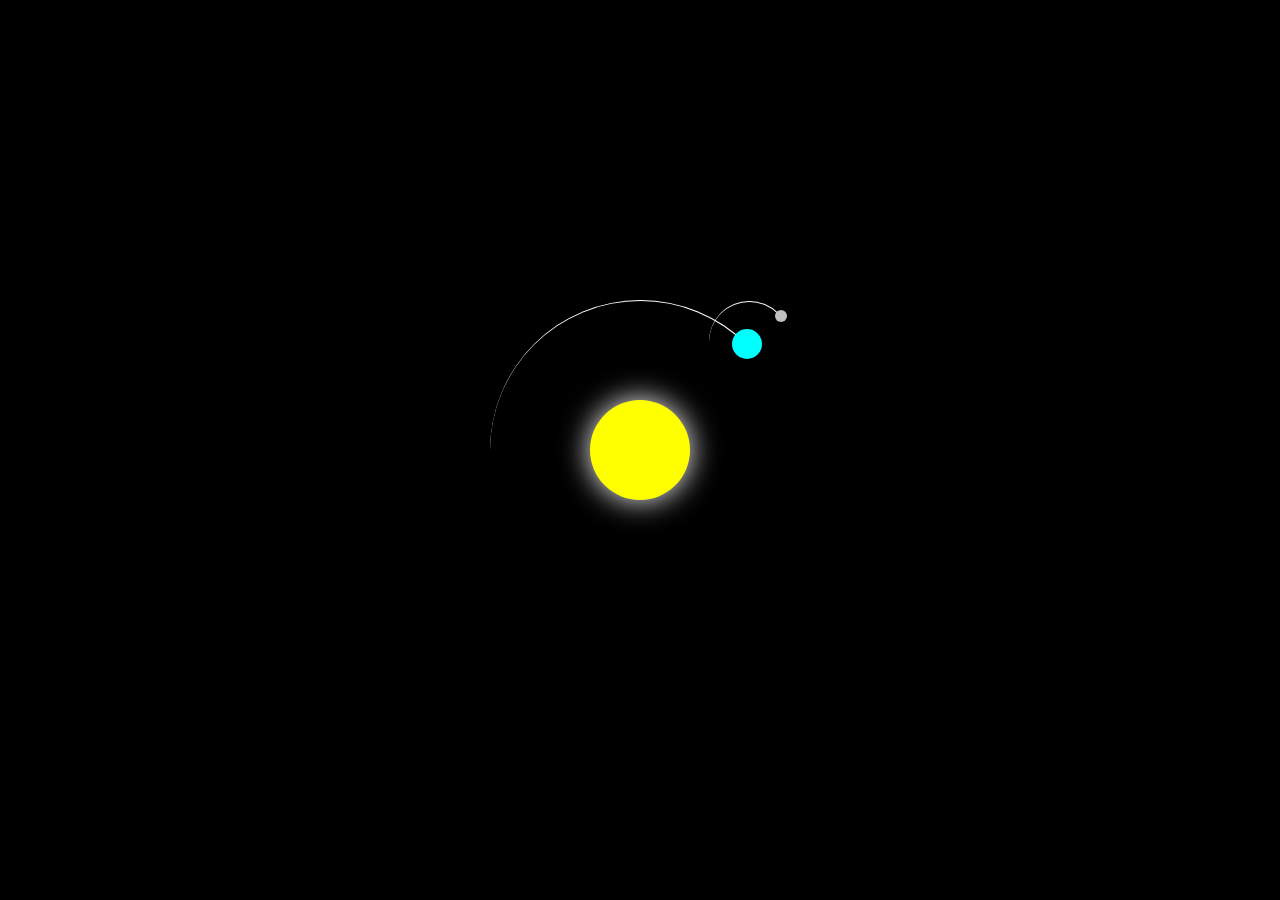
<file: solar_system/index.html>
<!DOCTYPE html>
<html lang="en">
<head>
    <meta charset="UTF-8">
    <meta name="viewport" content="width=device-width, initial-scale=1.0">
    <title>Document</title>
    <style>
         body{
            margin:0;
            height:100vh;
            display: flex;
            align-items: center;
            justify-content: center;
            background-color: black;
            overflow: hidden;
        }
        .container{
            font-size: 10px;
            width: 40em;
            height: 40em;
            position: relative;
        }
        .Sun{
            position: absolute;
            top: 15em;
            left: 15em;
            width: 10em;
            height: 10em;
            background-color: yellow;
            border-radius: 50%;
            box-shadow: 0 0 3em white;
        }
        .Earth,.Moon{
            position: absolute;
            border-style: solid;
            border-color: white transparent transparent transparent;
            border-width: 0.1em 0.1em 0 0;
            border-radius: 50%;
        }
        .Earth{
            top: 5em;
            left: 5em;
            width: 30em;
            height: 30em;
            animation: orbit 36.5s linear infinite;
        }
        .Moon{
            top: 0;
            right: 0;
            width: 8em;
            height: 8em;
            animation: orbit 2.7s linear infinite;
        }
        .Earth::before,
        .Moon::before{
            content: '';
            position: absolute;
            border-radius: 50%;
        }
        .Earth::before{
            top: 2.8em;
            right: 2.8em;
            width: 3em;
            height: 3em;
            background-color: aqua;
        }
        .Moon::before{
            top: 0.8em;
            right: 0.2em;
            width: 1.2em;
            height: 1.2em;
            background-color: silver;
        }
        @keyframes orbit{
            to{
                transform: rotate(360deg);
            }
        }
    </style>
</head>
<body>
    <div class="container">
        <div class="Sun"></div>
        <div class="Earth">
            <div class="Moon"></div>
        </div>

    </div>
</body>
</html>
</file>
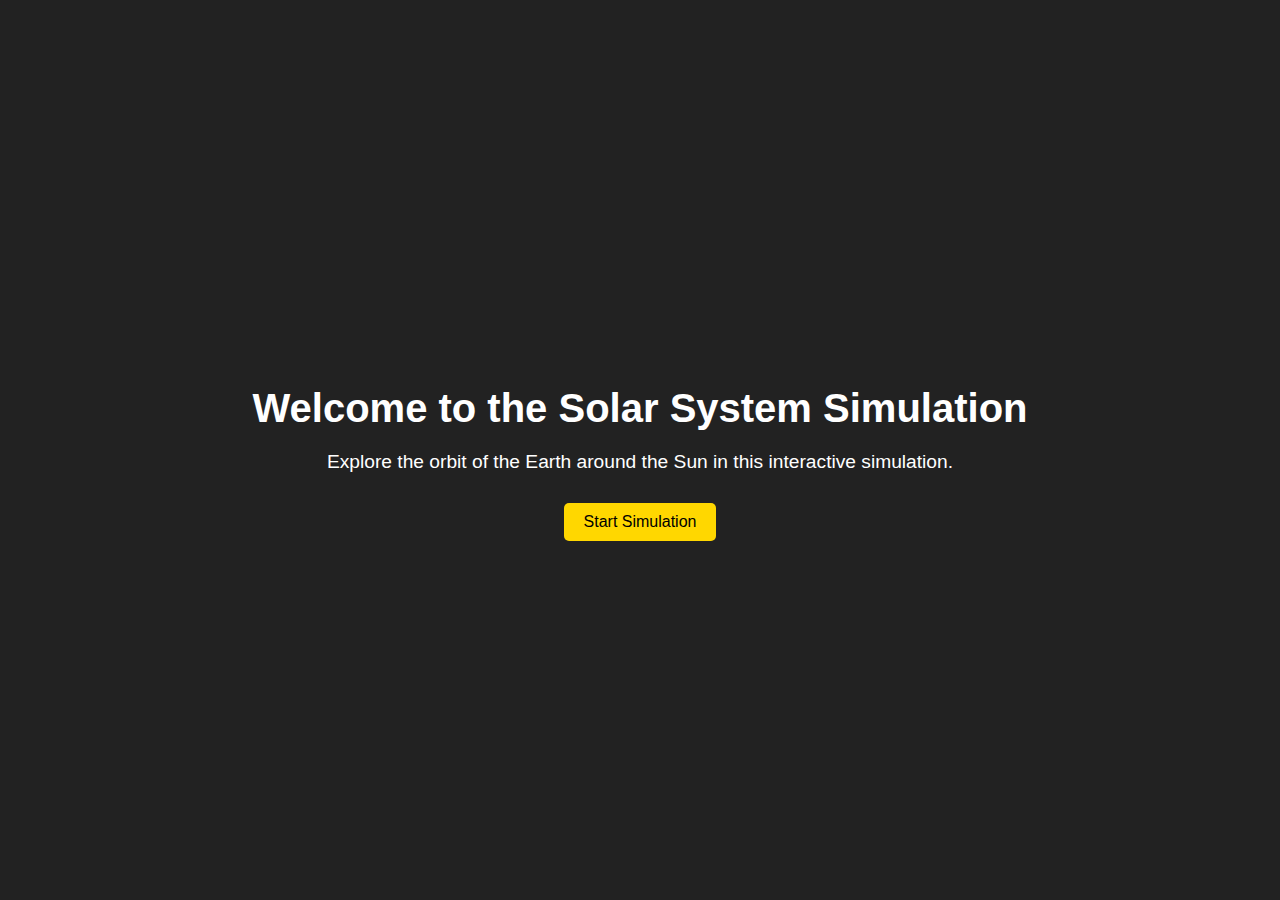
<file: solar_system/front.html>
<!DOCTYPE html>
<html lang="en">
<head>
    <meta charset="UTF-8">
    <meta name="viewport" content="width=device-width, initial-scale=1.0">
    <title>Solar System Simulation</title>
    <style>
        body {
            font-family: Arial, sans-serif;
            background-color: #222;
            color: #fff;
            margin: 0;
            padding: 0;
            display: flex;
            align-items: center;
            justify-content: center;
            height: 100vh;
        }

        .container {
            text-align: center;
        }

        h1 {
            font-size: 2.5rem;
            margin-bottom: 20px;
        }

        p {
            font-size: 1.2rem;
            margin-bottom: 30px;
        }

        .start-button {
            padding: 10px 20px;
            font-size: 1rem;
            background-color: #ffd700;
            border: none;
            border-radius: 5px;
            cursor: pointer;
            transition: background-color 0.3s ease;
        }

        .start-button:hover {
            background-color: #ffc800;
        }
    </style>
</head>
<body>
    <div class="container">
        <h1>Welcome to the Solar System Simulation</h1>
        <p>Explore the orbit of the Earth around the Sun in this interactive simulation.</p>
        <button class="start-button" id="startButton">Start Simulation</button>
    </div>

    <script src="PageJs.js"></script>
</body>
</html>
</file>
